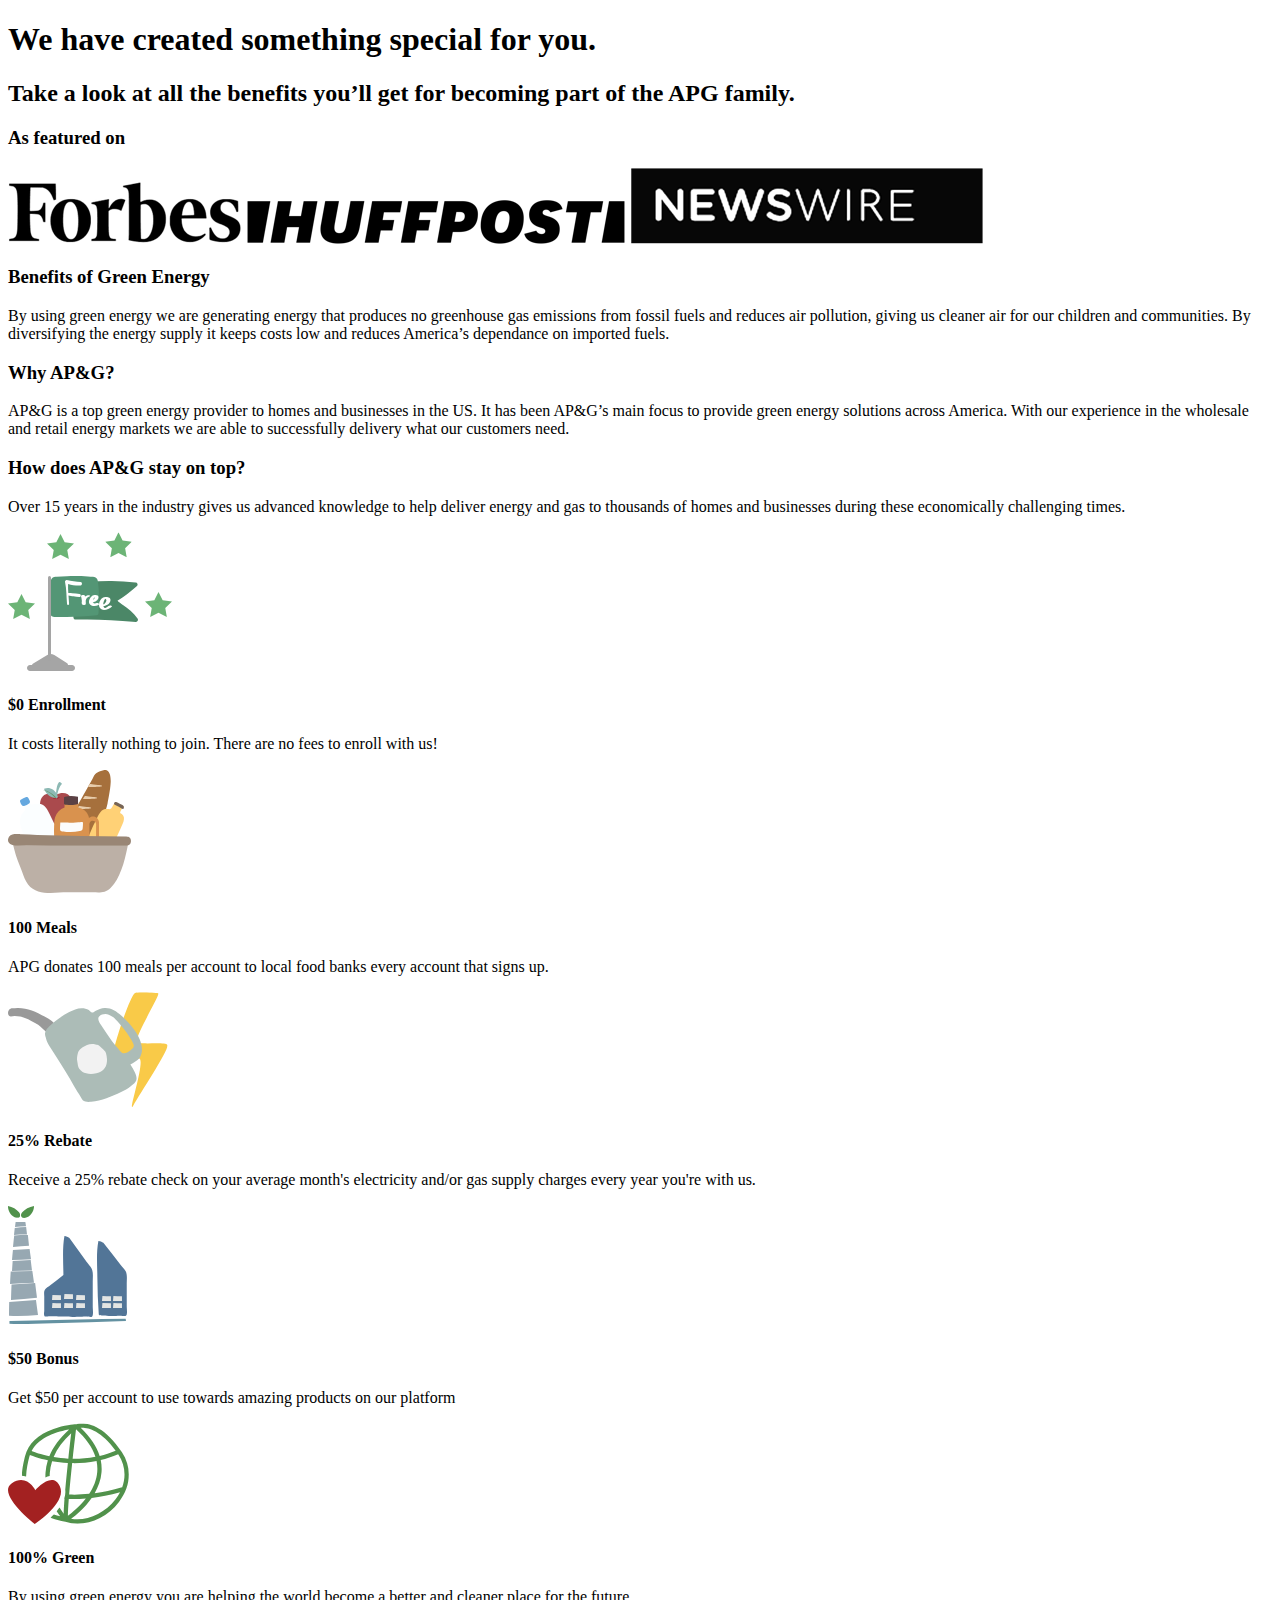
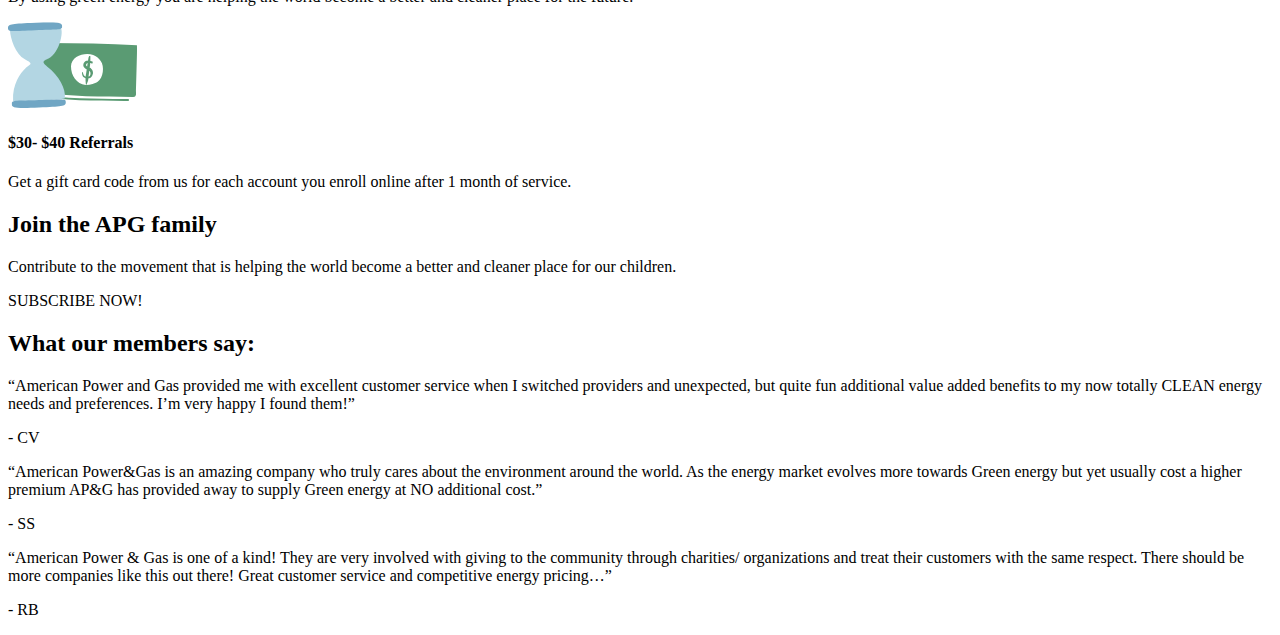
<file: src/index.html>
<!DOCTYPE html>
<html lang="en">
  <head>
    <meta charset="UTF-8" />
    <meta name="viewport" content="width=device-width, initial-scale=1.0" />
    <title>APG Benefits</title>
  </head>
  <body>
    <section class="hero">
      <div class="hero__text-box">
        <h1 class="hero__header">We have created something special for you.</h1>
        <h2 class="hero__subtitle">
          Take a look at all the benefits you’ll get for becoming part of the
          APG family.
        </h2>
      </div>
    </section>
    <section class="details">
      <div class="featured">
        <h3 class="featured__title">As featured on</h3>
        <div class="featured__logos">
          <img
            src="./assets/logos/forbes-logo.png"
            alt="Forbes Logo"
            class="featured__logo"
          />
          <img
            src="./assets/logos/huffingtonpost-logo.png"
            alt="Huffpost Logo"
            class="featured__logo"
          />
          <img
            src="./assets/logos/newswire-logo.png"
            alt="Newswire Logo"
            class="featured__logo"
          />
        </div>
      </div>
      <div class="details__text">
        <div class="details__text-column">
          <h3 class="details__title">Benefits of Green Energy</h3>
          <p class="details__description">
            By using green energy we are generating energy that produces no
            greenhouse gas emissions from fossil fuels and reduces air
            pollution, giving us cleaner air for our children and communities.
            By diversifying the energy supply it keeps costs low and reduces
            America’s dependance on imported fuels.
          </p>
        </div>
        <div class="details__text-column">
          <h3 class="details__title">Why AP&G?</h3>
          <p class="details__description">
            AP&G is a top green energy provider to homes and businesses in the
            US. It has been AP&G’s main focus to provide green energy solutions
            across America. With our experience in the wholesale and retail
            energy markets we are able to successfully delivery what our
            customers need.
          </p>
        </div>
        <div class="details__text-column">
          <h3 class="details__title">How does AP&G stay on top?</h3>
          <p class="details__description">
            Over 15 years in the industry gives us advanced knowledge to help
            deliver energy and gas to thousands of homes and businesses during
            these economically challenging times.
          </p>
        </div>
      </div>
    </section>
    <section class="cards">
      <div class="cards__container">
        <div class="card">
          <img
            class="card__image"
            alt="Flag with free written on it"
            src="assets/svgs/free-flag.svg"
          />
          <h4 class="card__title">$0 Enrollment</h4>
          <p class="card__description">
            It costs literally nothing to join. There are no fees to enroll with
            us!
          </p>
        </div>
        <div class="card">
          <img
            class="card__image"
            alt="Basket with food"
            src="assets/svgs/food-basket.svg"
          />
          <h4 class="card__title">100 Meals</h4>
          <p class="card__description">
            APG donates 100 meals per account to local food banks every account
            that signs up.
          </p>
        </div>
        <div class="card">
          <img
            class="card__image"
            alt="Tank with oil on it"
            src="assets/svgs/oil-tank.svg"
          />
          <h4 class="card__title">25% Rebate</h4>
          <p class="card__description">
            Receive a 25% rebate check on your average month's electricity
            and/or gas supply charges every year you're with us.
          </p>
        </div>
        <div class="card">
          <img
            class="card__image"
            alt="Green Factory"
            src="assets/svgs/green-factory.svg"
          />
          <h4 class="card__title">$50 Bonus</h4>
          <p class="card__description">
            Get $50 per account to use towards amazing products on our platform
          </p>
        </div>
        <div class="card">
          <img
            src="assets/svgs/green-world.svg"
            class="card__image"
            alt="Sketched green world with a drawed hearth"
          />
          <h4 class="card__title">100% Green</h4>
          <p class="card__description">
            By using green energy you are helping the world become a better and
            cleaner place for the future.
          </p>
        </div>
        <div class="card">
          <img
            class="card__image"
            src="assets/svgs/time-money.svg"
            alt="Money and time"
          />
          <h4 class="card__title">$30- $40 Referrals</h4>
          <p class="card__description">
            Get a gift card code from us for each account you enroll online
            after 1 month of service.
          </p>
        </div>
      </div>
    </section>
    <section class="cta">
      <h2 class="cta__header">
        Join the APG family
      </h2>
      <p class="cta__text">
        Contribute to the movement that is helping the world become a better and
        cleaner place for our children.
      </p>
      <a class="cta__btn">SUBSCRIBE NOW!</a>
    </section>
    <section class="testimonials">
      <h2 class="testimonials__title">What our members say:</h2>
      <div class="testimonials__container">
        <div class="testimonial">
          <p class="testimonial__text">
            “American Power and Gas provided me with excellent customer service
            when I switched providers and unexpected, but quite fun additional
            value added benefits to my now totally CLEAN energy needs and
            preferences. I’m very happy I found them!”
          </p>
          <p class="testimonial__name">- CV</p>
        </div>
        <div class="testimonial">
          <p class="testimonial__text">
            “American Power&Gas is an amazing company who truly cares about the
            environment around the world. As the energy market evolves more
            towards Green energy but yet usually cost a higher premium AP&G has
            provided away to supply Green energy at NO additional cost.”
          </p>
          <p class="testimonial__name">- SS</p>
        </div>
        <div class="testimonial">
          <p class="testimonial__text">
            “American Power & Gas is one of a kind! They are very involved with
            giving to the community through charities/ organizations and treat
            their customers with the same respect. There should be more
            companies like this out there! Great customer service and
            competitive energy pricing…”
          </p>
          <p class="testimonial__name">- RB</p>
        </div>
      </div>
    </section>
  </body>
</html>
</file>
